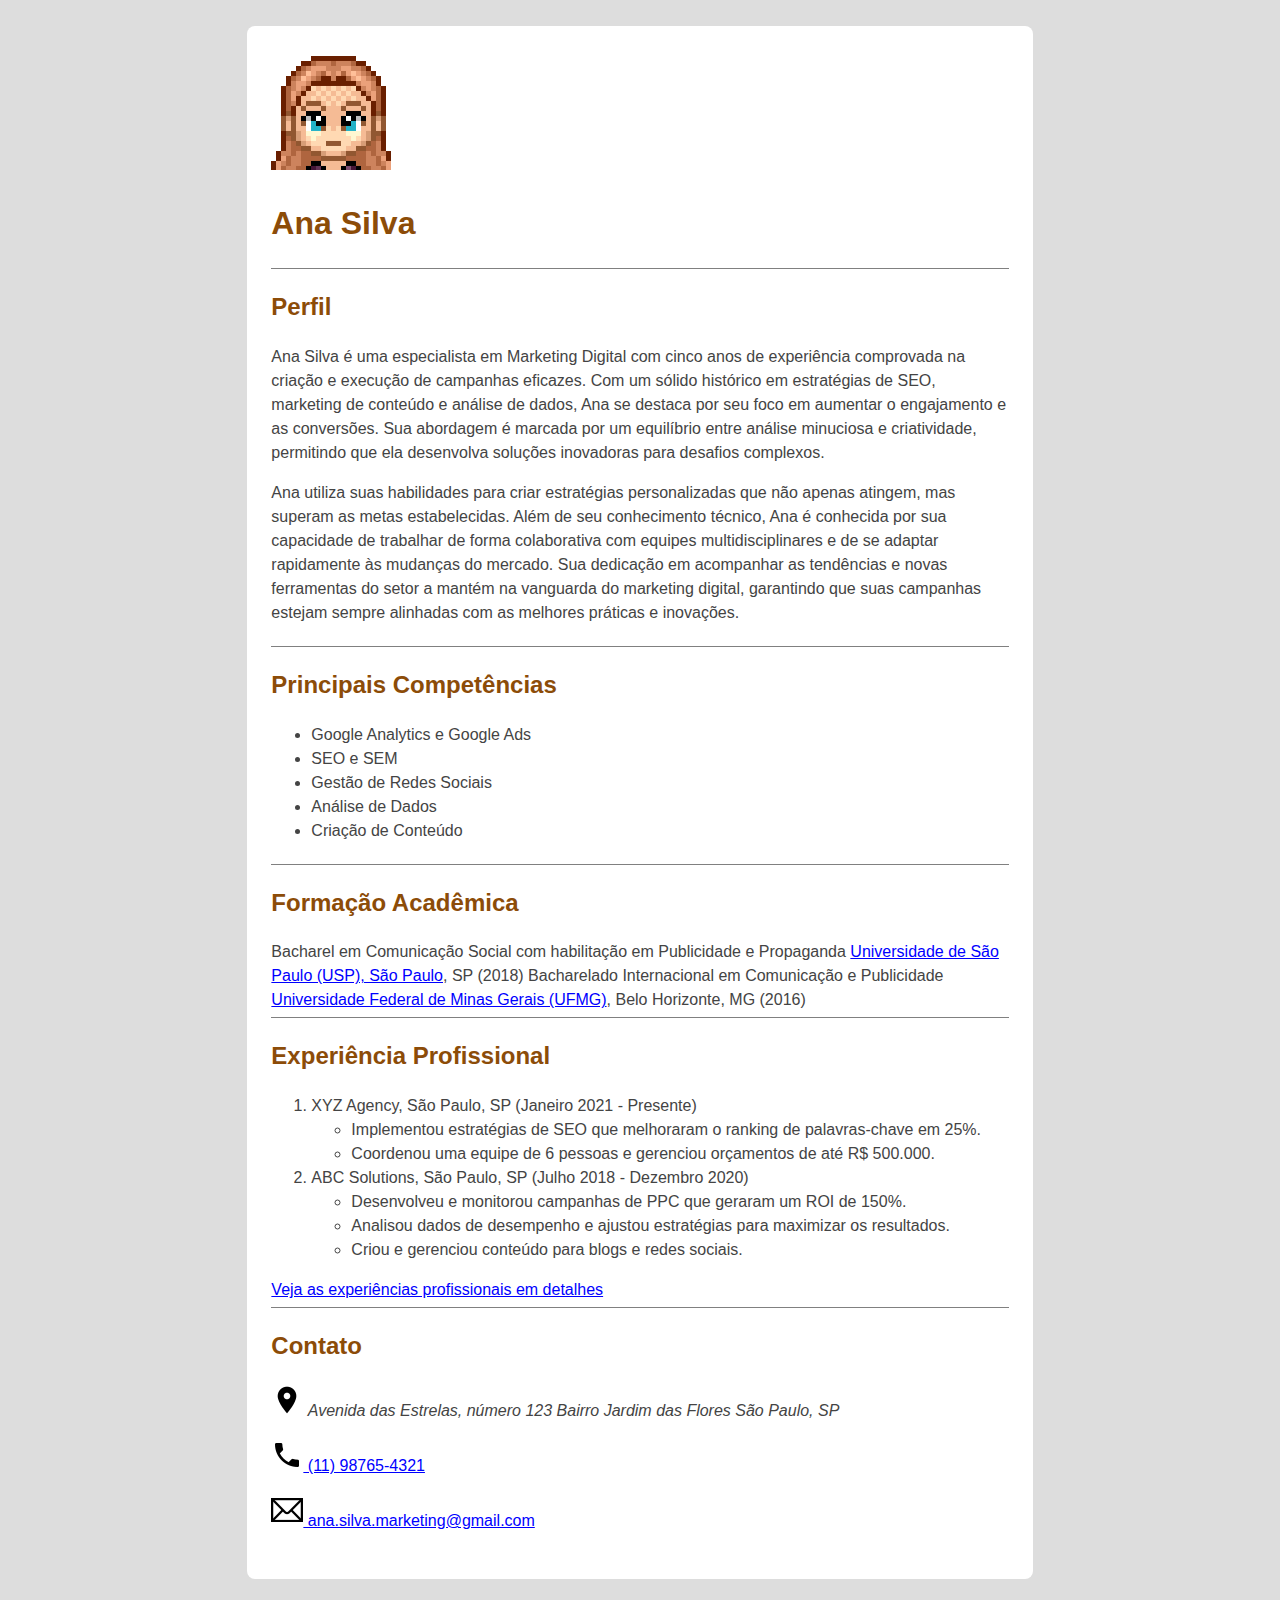
<file: index.html>
<!DOCTYPE html>
<html lang="pt-br">
  <head>
    <meta charset="UTF-8" >
    <meta name="viewport" content="width=device-width, initial-scale=1.0" >
    <title>Currículo Ana Silva</title>
    <link rel="stylesheet" href="styles.css" >
  </head>
  <body>
    <main>
      <img src="imagens/Foto_Curriculo.png" alt="" >
      <h1>Ana Silva</h1>
      <section id="perfil">
        <h2>Perfil</h2>
        <p>
          Ana Silva é uma especialista em Marketing Digital com cinco anos de
          experiência comprovada na criação e execução de campanhas eficazes.
          Com um sólido histórico em estratégias de SEO, marketing de conteúdo e
          análise de dados, Ana se destaca por seu foco em aumentar o
          engajamento e as conversões. Sua abordagem é marcada por um equilíbrio
          entre análise minuciosa e criatividade, permitindo que ela desenvolva
          soluções inovadoras para desafios complexos.
        </p>
        <p>
          Ana utiliza suas habilidades para criar estratégias personalizadas que
          não apenas atingem, mas superam as metas estabelecidas. Além de seu
          conhecimento técnico, Ana é conhecida por sua capacidade de trabalhar
          de forma colaborativa com equipes multidisciplinares e de se adaptar
          rapidamente às mudanças do mercado. Sua dedicação em acompanhar as
          tendências e novas ferramentas do setor a mantém na vanguarda do
          marketing digital, garantindo que suas campanhas estejam sempre
          alinhadas com as melhores práticas e inovações.
        </p>
      </section>
      <section id="competencias">
        <h2>Principais Competências</h2>
        <ul>
          <li>Google Analytics e Google Ads</li>
          <li>SEO e SEM</li>
          <li>Gestão de Redes Sociais</li>
          <li>Análise de Dados</li>
          <li>Criação de Conteúdo</li>
        </ul>
      </section>
      <section id="formacao">
        <h2>Formação Acadêmica</h2>
        Bacharel em Comunicação Social com habilitação em Publicidade e
        Propaganda
        <a href="#">Universidade de São Paulo (USP), São Paulo</a>, SP (2018)
        Bacharelado Internacional em Comunicação e Publicidade
        <a href="#">Universidade Federal de Minas Gerais (UFMG)</a>, Belo
        Horizonte, MG (2016)
      </section>
      <section id="experiencia">
        <h2>Experiência Profissional</h2>
        <ol>
          <li>
            XYZ Agency, São Paulo, SP (Janeiro 2021 - Presente)
            <ul>
              <li>
                Implementou estratégias de SEO que melhoraram o ranking de
                palavras-chave em 25%.
              </li>
              <li>
                Coordenou uma equipe de 6 pessoas e gerenciou orçamentos de até
                R$ 500.000.
              </li>
            </ul>
          </li>
          <li>
            ABC Solutions, São Paulo, SP (Julho 2018 - Dezembro 2020)
            <ul>
              <li>
                Desenvolveu e monitorou campanhas de PPC que geraram um ROI de
                150%.
              </li>
              <li>
                Analisou dados de desempenho e ajustou estratégias para
                maximizar os resultados.
              </li>
              <li>Criou e gerenciou conteúdo para blogs e redes sociais.</li>
            </ul>
          </li>
        </ol>
        <a href="experiencia.html"
          >Veja as experiências profissionais em detalhes</a
        >
      </section>
      <section id="contato">
        <h2>Contato</h2>
        <p>
          <img src="imagens/352521_location_on_icon.png" alt="" >
          <em
            >Avenida das Estrelas, número 123 Bairro Jardim das Flores São
            Paulo, SP</em
          >
        </p>
        <p>
          <img src="imagens/352510_local_phone_icon.png" alt="" ><a href="#">
            (11) 98765-4321</a
          >
        </p>
        <p>
          <img src="imagens/134146_mail_email_icon.png" alt="" ><a href="#">
            ana.silva.marketing@gmail.com</a
          >
        </p>
      </section>
    </main>
  </body>
</html>
</file>
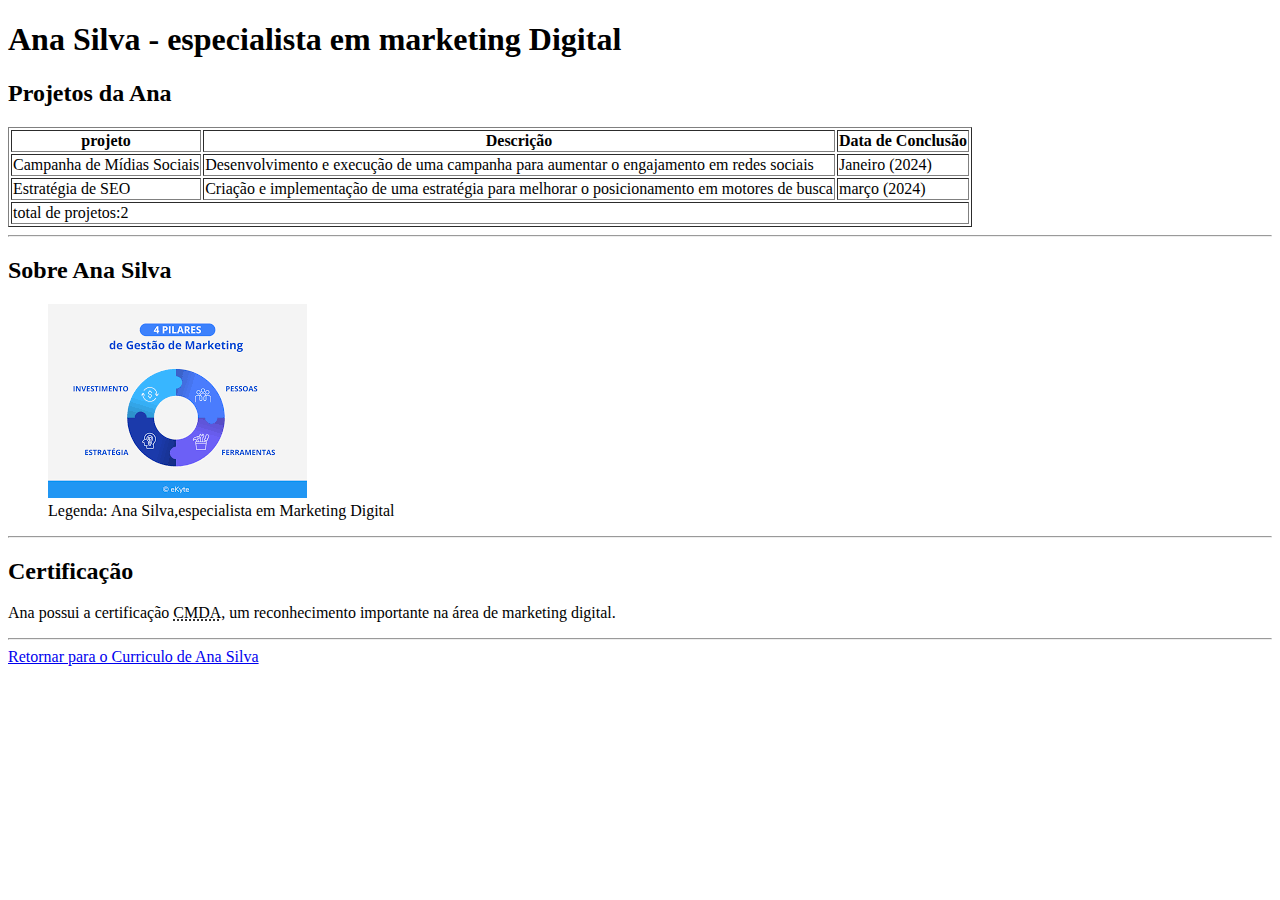
<file: experiencia.html>
<!DOCTYPE html>
<html lang="pt-br">
<head>
    <meta charset="UTF-8">
    <meta name="viewport" content="width=device-width, initial-scale=1.0">
    <title>Experiências Ana_Silva</title>
</head>
<body>
    <h1> Ana Silva - especialista em marketing Digital </h1>
    <h2>  Projetos da  Ana</h2>
        <table border="1">
            <thead>
                <tr>
                    <th> projeto</th>
                    <th>Descrição</th>
                    <th> Data de Conclusão</th>
                </tr>
            </thead>
            <tbody>
                <tr>
                    <td>Campanha de Mídias Sociais</td>
                    <td> Desenvolvimento e execução de uma campanha para aumentar o engajamento em redes sociais</td>
                    <td>Janeiro (2024)</td>
                </tr>
                <tr>
                    <td>Estratégia de SEO</td>
                    <td>Criação e implementação de uma estratégia para melhorar o posicionamento em motores de busca</td>
                    <td>março (2024)</td>
                </tr>
            </tbody>
            <tfoot>
                <tr>
                    <td colspan="3"> total de projetos:2 </td>
                </tr>
            </tfoot>
        </table> 
        <hr>
        <h2>Sobre Ana Silva</h2>
        <figure>
            <img src="imagens/Gestão_Marketing.png" alt="Ana Silva">
            <figcaption> Legenda: Ana Silva,especialista em Marketing Digital</figcaption>
        </figure>
        <hr>

        <h2>Certificação</h2>
        <p>Ana possui a certificação <abbr title="Certificação em Marketing Digital Avançado">CMDA</abbr>, um reconhecimento importante na área de marketing digital.</p>
        <hr>
<a href="index.html">Retornar para o Curriculo de Ana Silva</a>
</body>
</html>
</file>
<file: styles.css>
body{
background-color: #ddd;
font-family: 'helvetica Neue',sans-serif;
color: #444;
line-height: 1.5;
margin: 0 ;
padding: 2%;
display: flex;
}
main{
background-color: white;
width: 60%;
max-width: 800px;
margin: 0 auto;
padding: 2%;
border-radius: 8px;
}
h1,h2{
color: rgb(140,76,8);
}
section{
 margin-top: 0;   
 padding-bottom: 5px;
 border-top: solid 1px gray;
}
a{
  color: blue;  
}
a:hover{
    text-decoration: underline;
}
</file>
